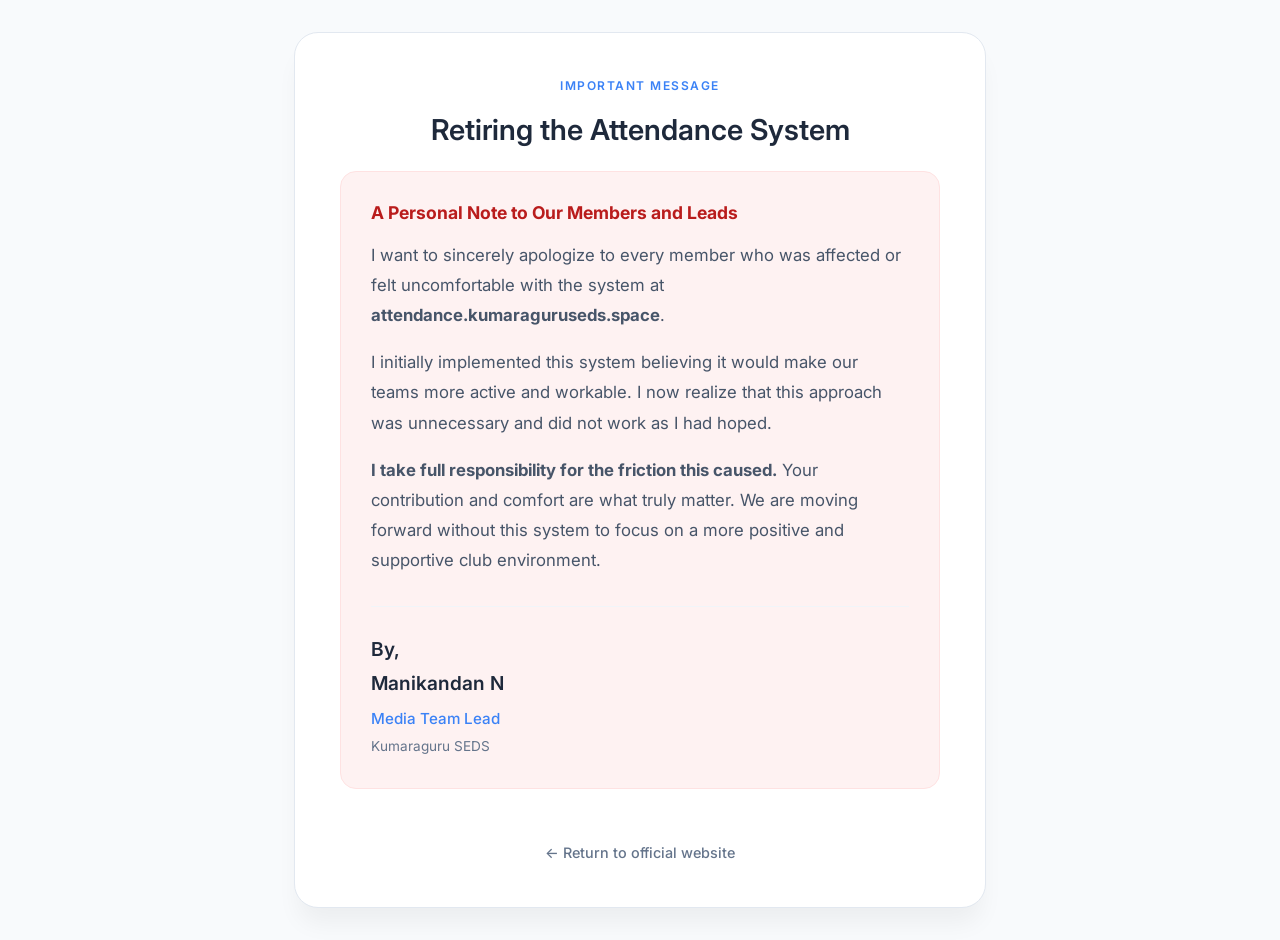
<file: summa.html>
<!DOCTYPE html>
<html lang="en">
<head>
    <meta charset="UTF-8">
    <meta name="viewport" content="width=device-width, initial-scale=1.0">
    <title>Official Update | Kumaraguru SEDS</title>
    <link href="https://fonts.googleapis.com/css2?family=Inter:wght@400;500;600&display=swap" rel="stylesheet">
    <style>
        :root {
            --primary: #1e293b;
            --accent: #3b82f6;
            --danger-soft: #fef2f2;
            --text-muted: #64748b;
        }

        body {
            font-family: 'Inter', sans-serif;
            background-color: #f8fafc;
            color: var(--primary);
            display: flex;
            justify-content: center;
            align-items: center;
            min-height: 100vh;
            margin: 0;
            padding: 20px;
        }

        .container {
            max-width: 600px;
            background: #ffffff;
            padding: 45px;
            border-radius: 24px;
            box-shadow: 0 20px 25px -5px rgba(0, 0, 0, 0.05);
            text-align: center;
            border: 1px solid #e2e8f0;
        }

        .header-tag {
            font-weight: 600;
            font-size: 0.75rem;
            letter-spacing: 1.5px;
            text-transform: uppercase;
            color: var(--accent);
            margin-bottom: 16px;
            display: block;
        }

        h1 {
            font-size: 1.8rem;
            margin-bottom: 24px;
            font-weight: 600;
            color: var(--primary);
        }

        .apology-section {
            background: var(--danger-soft);
            padding: 30px;
            border-radius: 16px;
            border: 1px solid #fee2e2;
            text-align: left;
            margin-bottom: 30px;
        }

        .apology-section h2 {
            font-size: 1.1rem;
            margin-top: 0;
            color: #b91c1c;
            display: flex;
            align-items: center;
        }

        p {
            line-height: 1.8;
            color: #475569;
            font-size: 1.05rem;
            margin-bottom: 15px;
        }

        .signature-block {
            margin-top: 30px;
            padding-top: 25px;
            border-top: 1px solid #f1f5f9;
        }

        .name {
            font-size: 1.2rem;
            font-weight: 600;
            color: var(--primary);
            margin: 0;
        }

        .role {
            font-size: 0.95rem;
            color: var(--accent);
            font-weight: 500;
            margin: 4px 0 0 0;
        }

        .club {
            font-size: 0.85rem;
            color: var(--text-muted);
            margin: 2px 0 0 0;
        }

        .btn-link {
            display: inline-block;
            margin-top: 25px;
            color: var(--text-muted);
            text-decoration: none;
            font-weight: 500;
            font-size: 0.9rem;
            transition: color 0.2s;
        }

        .btn-link:hover {
            color: var(--accent);
            text-decoration: underline;
        }
    </style>
</head>
<body>

<div class="container">
    <span class="header-tag">Important Message</span>
    <h1>Retiring the Attendance System</h1>
    
    <div class="apology-section">
        <h2>A Personal Note to Our Members and Leads</h2>
        <p>
            I want to sincerely apologize to every member who was affected or felt uncomfortable with the system at <strong>attendance.kumaraguruseds.space</strong>. 
        </p>
        <p>
            I initially implemented this system believing it would make our teams more active and workable. I now realize that this approach was unnecessary and did not work as I had hoped.
        </p>
        <p>
            <strong>I take full responsibility for the friction this caused.</strong> Your contribution and comfort are what truly matter. We are moving forward without this system to focus on a more positive and supportive club environment.
        </p>
    

    <div class="signature-block">
        <p class="name">By,</p>
        <p class="name">Manikandan N</p>
        <p class="role">Media Team Lead</p>
        <p class="club">Kumaraguru SEDS</p>
    </div>
    </div>

    <a href="https://kumaraguruseds.space" class="btn-link">← Return to official website</a>
</div>

</body>
</html>
</file>
